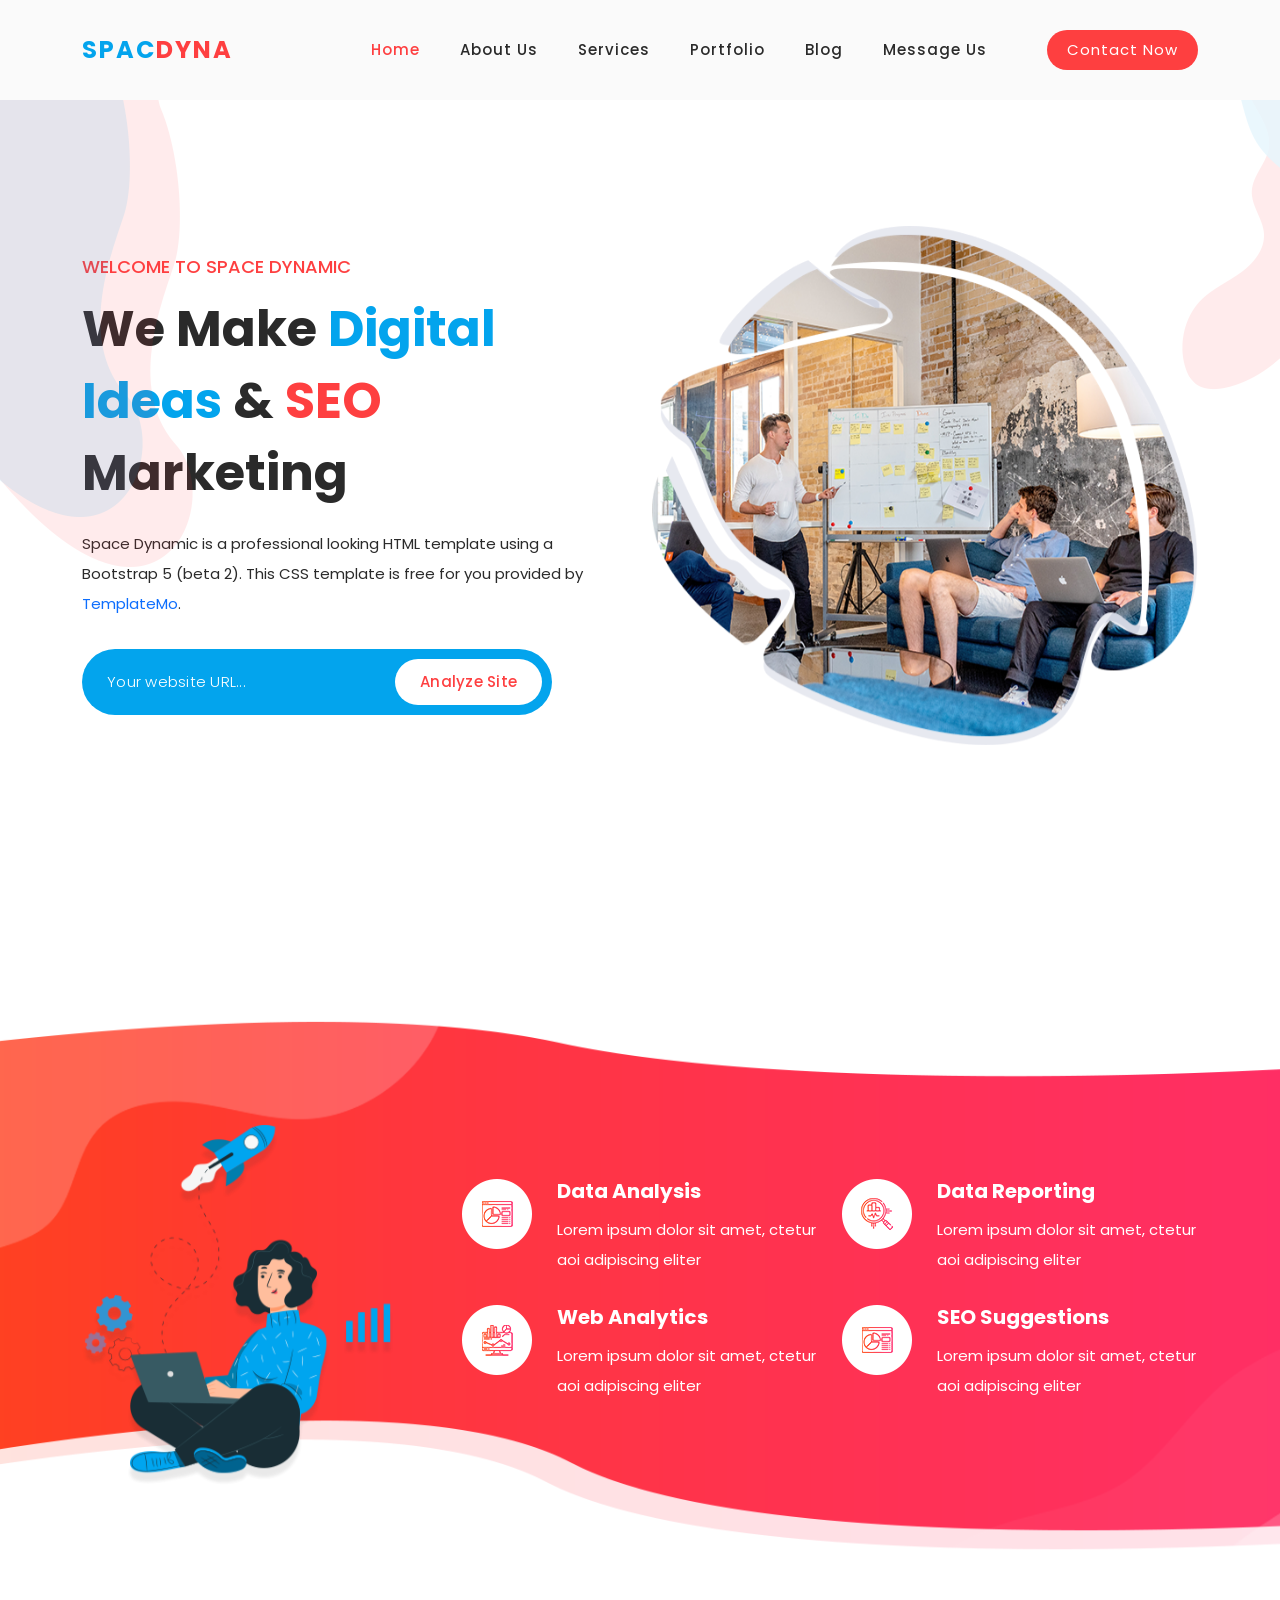
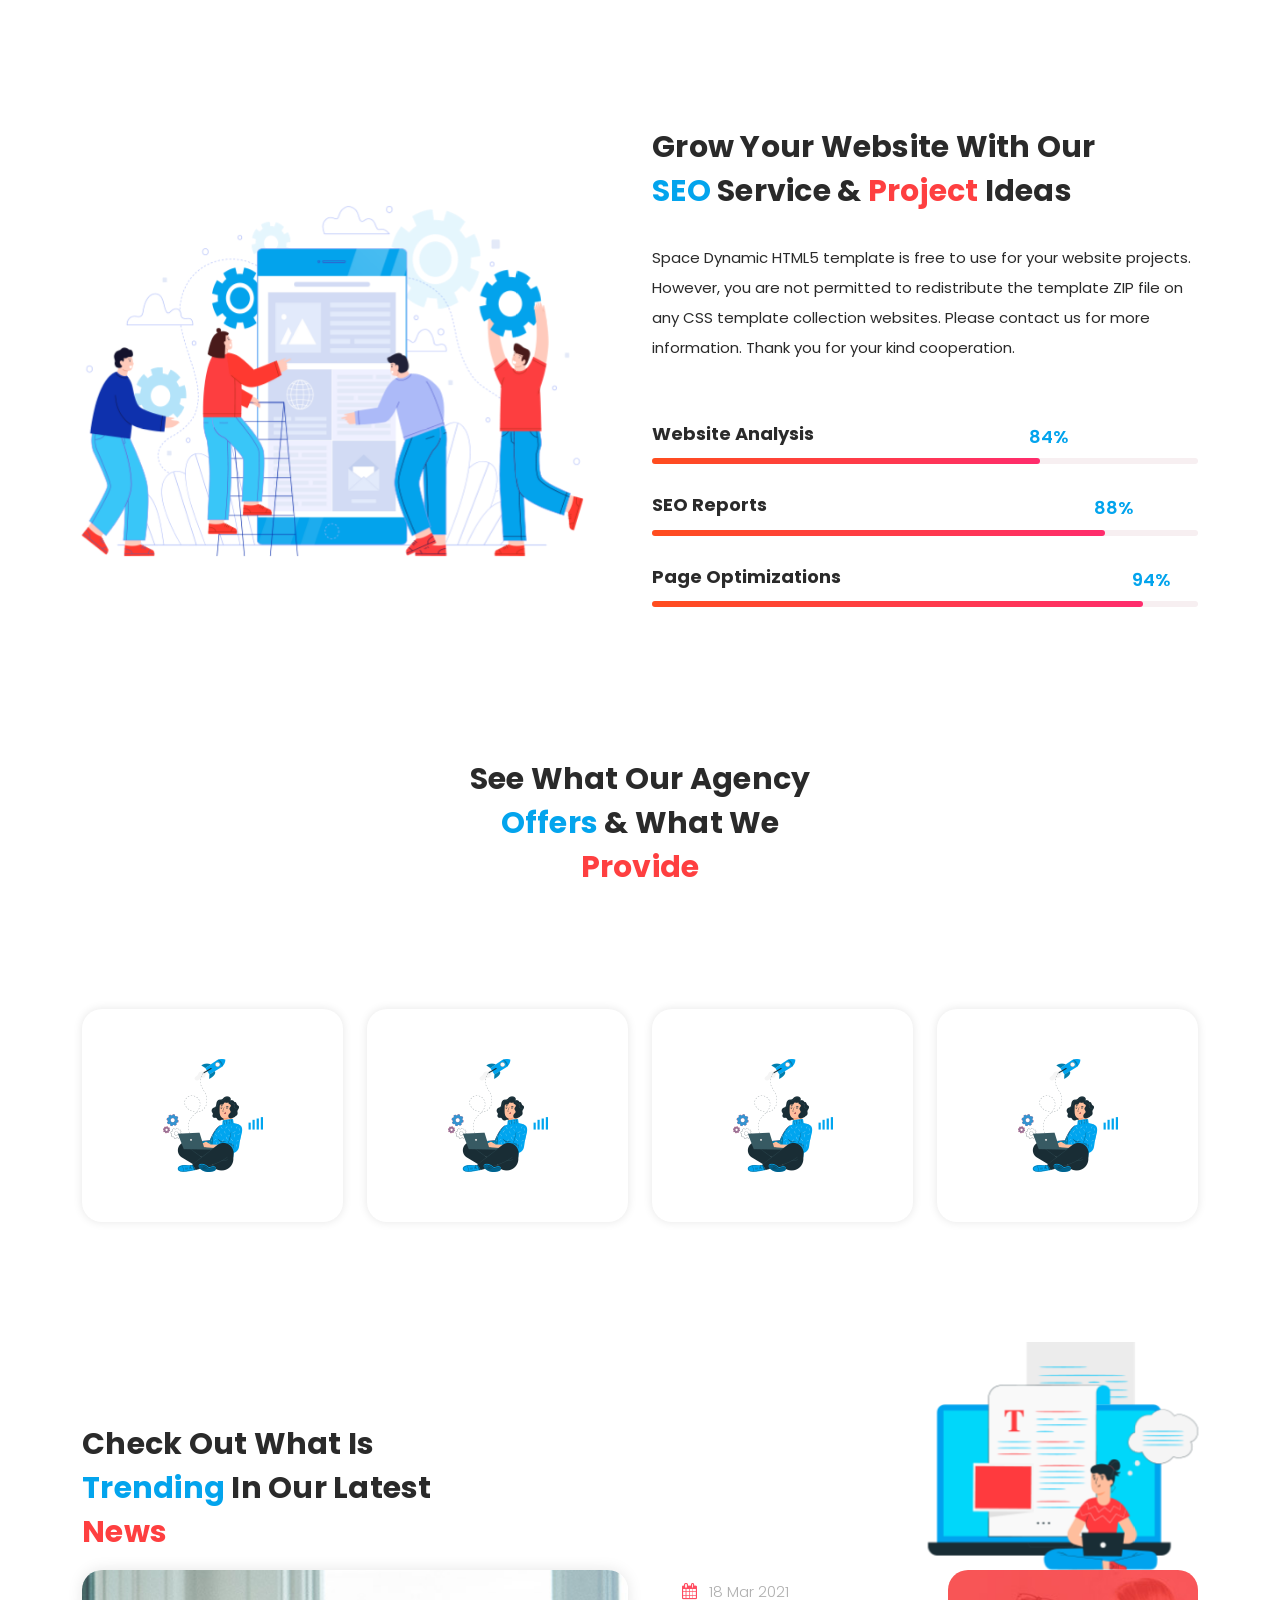
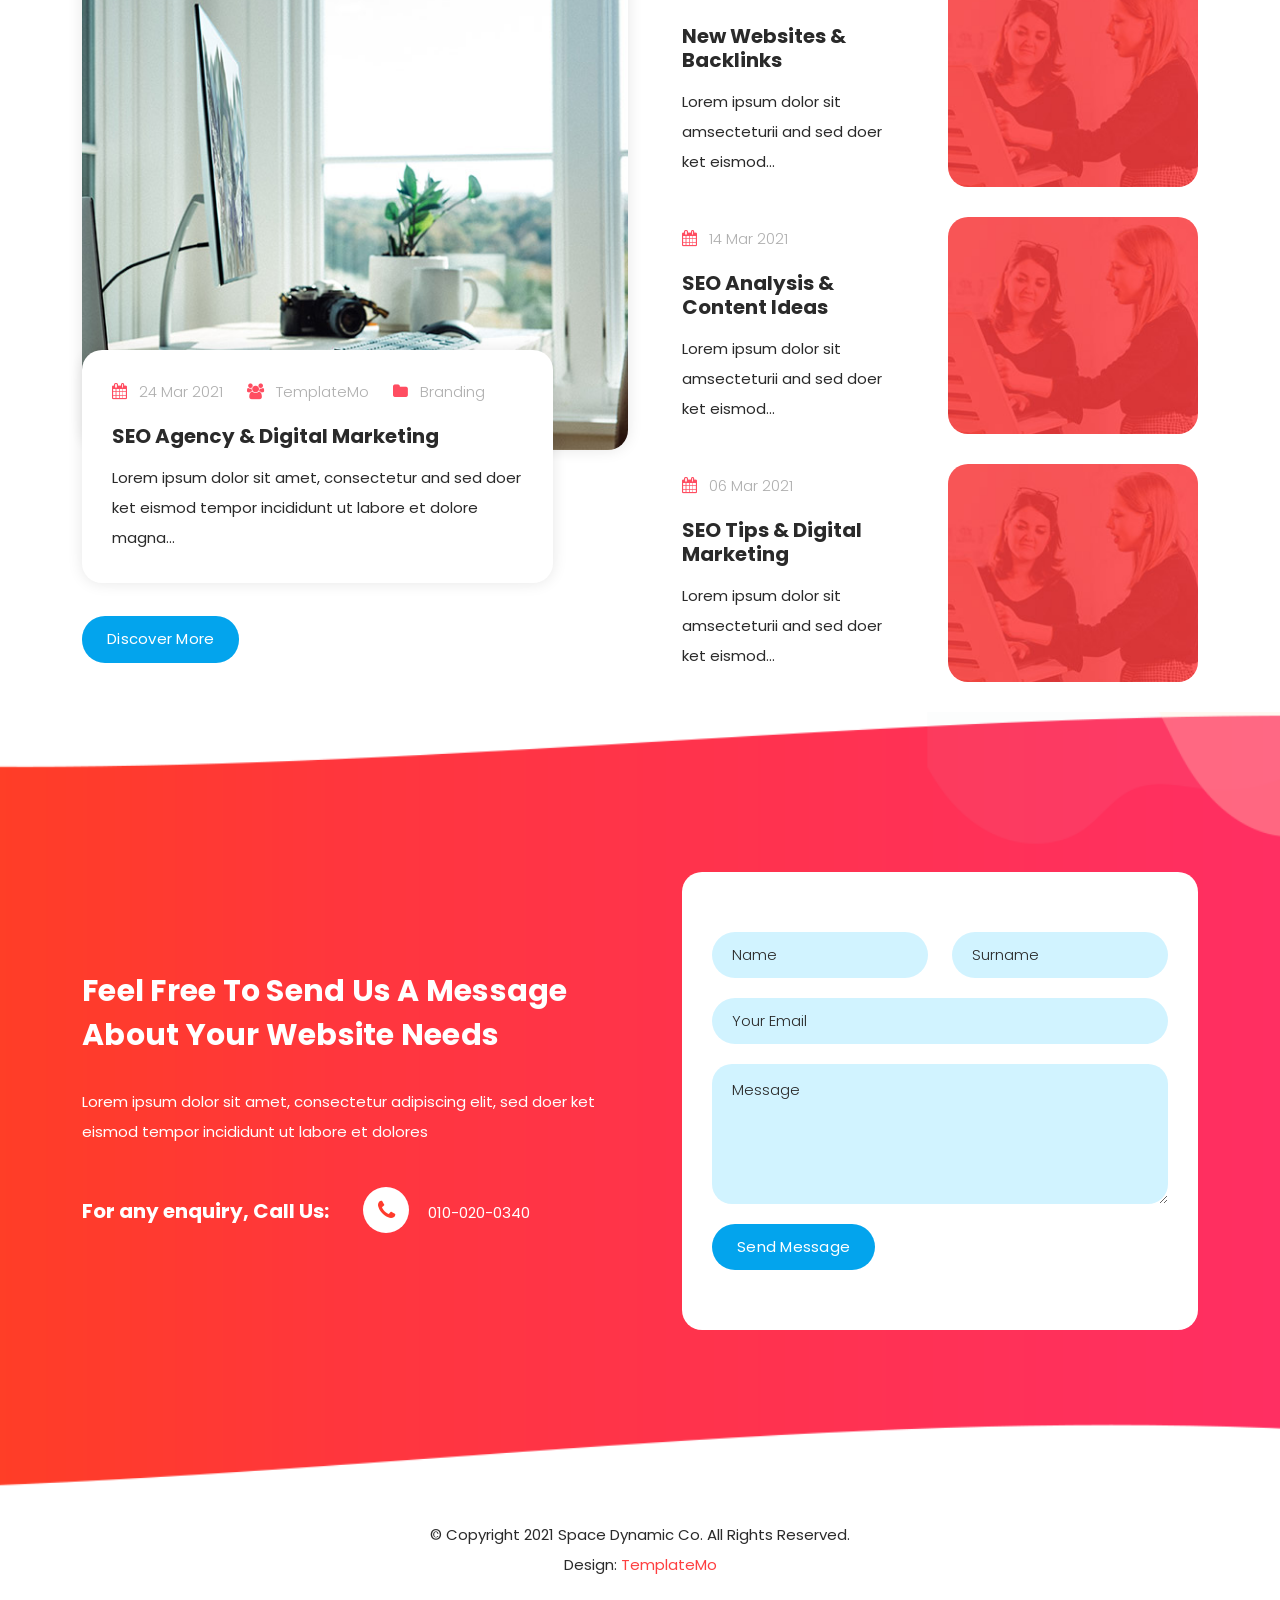
<file: ejemplo6/proyectoUno/administrativo/templatemo_562_space_dynamic/index.html>
<!DOCTYPE html>
<html lang="en">

  <head>

    <meta charset="UTF-8">
    <meta name="viewport" content="width=device-width, initial-scale=1, shrink-to-fit=no">
    <meta name="description" content="">
    <meta name="author" content="">
    <link rel="preconnect" href="https://fonts.gstatic.com">
    <link href="https://fonts.googleapis.com/css2?family=Poppins:wght@100;200;300;400;500;600;700;800;900&display=swap" rel="stylesheet">

    <title>Space Dynamic - SEO HTML5 Template</title>

    <!-- Bootstrap core CSS -->
    <link href="vendor/bootstrap/css/bootstrap.min.css" rel="stylesheet">

    <!-- Additional CSS Files -->
    <link rel="stylesheet" href="assets/css/fontawesome.css">
    <link rel="stylesheet" href="assets/css/templatemo-space-dynamic.css">
    <link rel="stylesheet" href="assets/css/animated.css">
    <link rel="stylesheet" href="assets/css/owl.css">
<!--
    
TemplateMo 562 Space Dynamic

https://templatemo.com/tm-562-space-dynamic

-->
  </head>

<body>

  <!-- ***** Preloader Start ***** -->
  <div id="js-preloader" class="js-preloader">
    <div class="preloader-inner">
      <span class="dot"></span>
      <div class="dots">
        <span></span>
        <span></span>
        <span></span>
      </div>
    </div>
  </div>
  <!-- ***** Preloader End ***** -->

  <!-- ***** Header Area Start ***** -->
  <header class="header-area header-sticky wow slideInDown" data-wow-duration="0.75s" data-wow-delay="0s">
    <div class="container">
      <div class="row">
        <div class="col-12">
          <nav class="main-nav">
            <!-- ***** Logo Start ***** -->
            <a href="index.html" class="logo">
              <h4>Spac<span>Dyna</span></h4>
            </a>
            <!-- ***** Logo End ***** -->
            <!-- ***** Menu Start ***** -->
            <ul class="nav">
              <li class="scroll-to-section"><a href="#top" class="active">Home</a></li>
              <li class="scroll-to-section"><a href="#about">About Us</a></li>
              <li class="scroll-to-section"><a href="#services">Services</a></li>
              <li class="scroll-to-section"><a href="#portfolio">Portfolio</a></li>
              <li class="scroll-to-section"><a href="#blog">Blog</a></li> 
              <li class="scroll-to-section"><a href="#contact">Message Us</a></li> 
              <li class="scroll-to-section"><div class="main-red-button"><a href="#contact">Contact Now</a></div></li> 
            </ul>        
            <a class='menu-trigger'>
                <span>Menu</span>
            </a>
            <!-- ***** Menu End ***** -->
          </nav>
        </div>
      </div>
    </div>
  </header>
  <!-- ***** Header Area End ***** -->

  <div class="main-banner wow fadeIn" id="top" data-wow-duration="1s" data-wow-delay="0.5s">
    <div class="container">
      <div class="row">
        <div class="col-lg-12">
          <div class="row">
            <div class="col-lg-6 align-self-center">
              <div class="left-content header-text wow fadeInLeft" data-wow-duration="1s" data-wow-delay="1s">
                <h6>Welcome to Space Dynamic</h6>
                <h2>We Make <em>Digital Ideas</em> &amp; <span>SEO</span> Marketing</h2>
                <p>Space Dynamic is a professional looking HTML template using a Bootstrap 5 (beta 2). This CSS template is free for you provided by <a rel="nofollow" href="https://templatemo.com/page/1" target="_parent">TemplateMo</a>.</p>
                <form id="search" action="#" method="GET">
                  <fieldset>
                    <input type="address" name="address" class="email" placeholder="Your website URL..." autocomplete="on" required>
                  </fieldset>
                  <fieldset>
                    <button type="submit" class="main-button">Analyze Site</button>
                  </fieldset>
                </form>
              </div>
            </div>
            <div class="col-lg-6">
              <div class="right-image wow fadeInRight" data-wow-duration="1s" data-wow-delay="0.5s">
                <img src="assets/images/banner-right-image.png" alt="team meeting">
              </div>
            </div>
          </div>
        </div>
      </div>
    </div>
  </div>

  <div id="about" class="about-us section">
    <div class="container">
      <div class="row">
        <div class="col-lg-4">
          <div class="left-image wow fadeIn" data-wow-duration="1s" data-wow-delay="0.2s">
            <img src="assets/images/about-left-image.png" alt="person graphic">
          </div>
        </div>
        <div class="col-lg-8 align-self-center">
          <div class="services">
            <div class="row">
              <div class="col-lg-6">
                <div class="item wow fadeIn" data-wow-duration="1s" data-wow-delay="0.5s">
                  <div class="icon">
                    <img src="assets/images/service-icon-01.png" alt="reporting">
                  </div>
                  <div class="right-text">
                    <h4>Data Analysis</h4>
                    <p>Lorem ipsum dolor sit amet, ctetur aoi adipiscing eliter</p>
                  </div>
                </div>
              </div>
              <div class="col-lg-6">
                <div class="item wow fadeIn" data-wow-duration="1s" data-wow-delay="0.7s">
                  <div class="icon">
                    <img src="assets/images/service-icon-02.png" alt="">
                  </div>
                  <div class="right-text">
                    <h4>Data Reporting</h4>
                    <p>Lorem ipsum dolor sit amet, ctetur aoi adipiscing eliter</p>
                  </div>
                </div>
              </div>
              <div class="col-lg-6">
                <div class="item wow fadeIn" data-wow-duration="1s" data-wow-delay="0.9s">
                  <div class="icon">
                    <img src="assets/images/service-icon-03.png" alt="">
                  </div>
                  <div class="right-text">
                    <h4>Web Analytics</h4>
                    <p>Lorem ipsum dolor sit amet, ctetur aoi adipiscing eliter</p>
                  </div>
                </div>
              </div>
              <div class="col-lg-6">
                <div class="item wow fadeIn" data-wow-duration="1s" data-wow-delay="1.1s">
                  <div class="icon">
                    <img src="assets/images/service-icon-04.png" alt="">
                  </div>
                  <div class="right-text">
                    <h4>SEO Suggestions</h4>
                    <p>Lorem ipsum dolor sit amet, ctetur aoi adipiscing eliter</p>
                  </div>
                </div>
              </div>
            </div>
          </div>
        </div>
      </div>
    </div>
  </div>

  <div id="services" class="our-services section">
    <div class="container">
      <div class="row">
        <div class="col-lg-6 align-self-center  wow fadeInLeft" data-wow-duration="1s" data-wow-delay="0.2s">
          <div class="left-image">
            <img src="assets/images/services-left-image.png" alt="">
          </div>
        </div>
        <div class="col-lg-6 wow fadeInRight" data-wow-duration="1s" data-wow-delay="0.2s">
          <div class="section-heading">
            <h2>Grow your website with our <em>SEO</em> service &amp; <span>Project</span> Ideas</h2>
            <p>Space Dynamic HTML5 template is free to use for your website projects. However, you are not permitted to redistribute the template ZIP file on any CSS template collection websites. Please contact us for more information. Thank you for your kind cooperation.</p>
          </div>
          <div class="row">
            <div class="col-lg-12">
              <div class="first-bar progress-skill-bar">
                <h4>Website Analysis</h4>
                <span>84%</span>
                <div class="filled-bar"></div>
                <div class="full-bar"></div>
              </div>
            </div>
            <div class="col-lg-12">
              <div class="second-bar progress-skill-bar">
                <h4>SEO Reports</h4>
                <span>88%</span>
                <div class="filled-bar"></div>
                <div class="full-bar"></div>
              </div>
            </div>
            <div class="col-lg-12">
              <div class="third-bar progress-skill-bar">
                <h4>Page Optimizations</h4>
                <span>94%</span>
                <div class="filled-bar"></div>
                <div class="full-bar"></div>
              </div>
            </div>
          </div>
        </div>
      </div>
    </div>
  </div>

  <div id="portfolio" class="our-portfolio section">
    <div class="container">
      <div class="row">
        <div class="col-lg-6 offset-lg-3">
          <div class="section-heading  wow bounceIn" data-wow-duration="1s" data-wow-delay="0.2s">
            <h2>See What Our Agency <em>Offers</em> &amp; What We <span>Provide</span></h2>
          </div>
        </div>
      </div>
      <div class="row">
        <div class="col-lg-3 col-sm-6">
          <a href="#">
            <div class="item wow bounceInUp" data-wow-duration="1s" data-wow-delay="0.3s">
              <div class="hidden-content">
                <h4>SEO Analysis</h4>
                <p>Lorem ipsum dolor sit ameti ctetur aoi adipiscing eto.</p>
              </div>
              <div class="showed-content">
                <img src="assets/images/portfolio-image.png" alt="">
              </div>
            </div>
          </a>
        </div>
        <div class="col-lg-3 col-sm-6">
          <a href="#">
            <div class="item wow bounceInUp" data-wow-duration="1s" data-wow-delay="0.4s">
              <div class="hidden-content">
                <h4>Website Reporting</h4>
                <p>Lorem ipsum dolor sit ameti ctetur aoi adipiscing eto.</p>
              </div>
              <div class="showed-content">
                <img src="assets/images/portfolio-image.png" alt="">
              </div>
            </div>
          </a>
        </div>
        <div class="col-lg-3 col-sm-6">
          <a href="#">
            <div class="item wow bounceInUp" data-wow-duration="1s" data-wow-delay="0.5s">
              <div class="hidden-content">
                <h4>Performance Tests</h4>
                <p>Lorem ipsum dolor sit ameti ctetur aoi adipiscing eto.</p>
              </div>
              <div class="showed-content">
                <img src="assets/images/portfolio-image.png" alt="">
              </div>
            </div>
          </a>
        </div>
        <div class="col-lg-3 col-sm-6">
          <a href="#">
            <div class="item wow bounceInUp" data-wow-duration="1s" data-wow-delay="0.6s">
              <div class="hidden-content">
                <h4>Data Analysis</h4>
                <p>Lorem ipsum dolor sit ameti ctetur aoi adipiscing eto.</p>
              </div>
              <div class="showed-content">
                <img src="assets/images/portfolio-image.png" alt="">
              </div>
            </div>
          </a>
        </div>
      </div>
    </div>
  </div>

  <div id="blog" class="our-blog section">
    <div class="container">
      <div class="row">
        <div class="col-lg-6 wow fadeInDown" data-wow-duration="1s" data-wow-delay="0.25s">
          <div class="section-heading">
            <h2>Check Out What Is <em>Trending</em> In Our Latest <span>News</span></h2>
          </div>
        </div>
        <div class="col-lg-6 wow fadeInDown" data-wow-duration="1s" data-wow-delay="0.25s">
          <div class="top-dec">
            <img src="assets/images/blog-dec.png" alt="">
          </div>
        </div>
      </div>
      <div class="row">
        <div class="col-lg-6 wow fadeInUp" data-wow-duration="1s" data-wow-delay="0.25s">
          <div class="left-image">
            <a href="#"><img src="assets/images/big-blog-thumb.jpg" alt="Workspace Desktop"></a>
            <div class="info">
              <div class="inner-content">
                <ul>
                  <li><i class="fa fa-calendar"></i> 24 Mar 2021</li>
                  <li><i class="fa fa-users"></i> TemplateMo</li>
                  <li><i class="fa fa-folder"></i> Branding</li>
                </ul>
                <a href="#"><h4>SEO Agency &amp; Digital Marketing</h4></a>
                <p>Lorem ipsum dolor sit amet, consectetur and sed doer ket eismod tempor incididunt ut labore et dolore magna...</p>
                <div class="main-blue-button">
                  <a href="#">Discover More</a>
                </div>
              </div>
            </div>
          </div>
        </div>
        <div class="col-lg-6 wow fadeInUp" data-wow-duration="1s" data-wow-delay="0.25s">
          <div class="right-list">
            <ul>
              <li>
                <div class="left-content align-self-center">
                  <span><i class="fa fa-calendar"></i> 18 Mar 2021</span>
                  <a href="#"><h4>New Websites &amp; Backlinks</h4></a>
                  <p>Lorem ipsum dolor sit amsecteturii and sed doer ket eismod...</p>
                </div>
                <div class="right-image">
                  <a href="#"><img src="assets/images/blog-thumb-01.jpg" alt=""></a>
                </div>
              </li>
              <li>
                <div class="left-content align-self-center">
                  <span><i class="fa fa-calendar"></i> 14 Mar 2021</span>
                  <a href="#"><h4>SEO Analysis &amp; Content Ideas</h4></a>
                  <p>Lorem ipsum dolor sit amsecteturii and sed doer ket eismod...</p>
                </div>
                <div class="right-image">
                  <a href="#"><img src="assets/images/blog-thumb-01.jpg" alt=""></a>
                </div>
              </li>
              <li>
                <div class="left-content align-self-center">
                  <span><i class="fa fa-calendar"></i> 06 Mar 2021</span>
                  <a href="#"><h4>SEO Tips &amp; Digital Marketing</h4></a>
                  <p>Lorem ipsum dolor sit amsecteturii and sed doer ket eismod...</p>
                </div>
                <div class="right-image">
                  <a href="#"><img src="assets/images/blog-thumb-01.jpg" alt=""></a>
                </div>
              </li>
            </ul>
          </div>
        </div>
      </div>
    </div>
  </div>

  <div id="contact" class="contact-us section">
    <div class="container">
      <div class="row">
        <div class="col-lg-6 align-self-center wow fadeInLeft" data-wow-duration="0.5s" data-wow-delay="0.25s">
          <div class="section-heading">
            <h2>Feel Free To Send Us a Message About Your Website Needs</h2>
            <p>Lorem ipsum dolor sit amet, consectetur adipiscing elit, sed doer ket eismod tempor incididunt ut labore et dolores</p>
            <div class="phone-info">
              <h4>For any enquiry, Call Us: <span><i class="fa fa-phone"></i> <a href="#">010-020-0340</a></span></h4>
            </div>
          </div>
        </div>
        <div class="col-lg-6 wow fadeInRight" data-wow-duration="0.5s" data-wow-delay="0.25s">
          <form id="contact" action="" method="post">
            <div class="row">
              <div class="col-lg-6">
                <fieldset>
                  <input type="name" name="name" id="name" placeholder="Name" autocomplete="on" required>
                </fieldset>
              </div>
              <div class="col-lg-6">
                <fieldset>
                  <input type="surname" name="surname" id="surname" placeholder="Surname" autocomplete="on" required>
                </fieldset>
              </div>
              <div class="col-lg-12">
                <fieldset>
                  <input type="text" name="email" id="email" pattern="[^ @]*@[^ @]*" placeholder="Your Email" required="">
                </fieldset>
              </div>
              <div class="col-lg-12">
                <fieldset>
                  <textarea name="message" type="text" class="form-control" id="message" placeholder="Message" required=""></textarea>  
                </fieldset>
              </div>
              <div class="col-lg-12">
                <fieldset>
                  <button type="submit" id="form-submit" class="main-button ">Send Message</button>
                </fieldset>
              </div>
            </div>
            <div class="contact-dec">
              <img src="assets/images/contact-decoration.png" alt="">
            </div>
          </form>
        </div>
      </div>
    </div>
  </div>

  <footer>
    <div class="container">
      <div class="row">
        <div class="col-lg-12 wow fadeIn" data-wow-duration="1s" data-wow-delay="0.25s">
          <p>© Copyright 2021 Space Dynamic Co. All Rights Reserved. 
          
          <br>Design: <a rel="nofollow" href="https://templatemo.com">TemplateMo</a></p>
        </div>
      </div>
    </div>
  </footer>
  <!-- Scripts -->
  <script src="vendor/jquery/jquery.min.js"></script>
  <script src="vendor/bootstrap/js/bootstrap.bundle.min.js"></script>
  <script src="assets/js/owl-carousel.js"></script>
  <script src="assets/js/animation.js"></script>
  <script src="assets/js/imagesloaded.js"></script>
  <script src="assets/js/templatemo-custom.js"></script>

</body>
</html>
</file>
<file: ejemplo6/proyectoUno/administrativo/templatemo_562_space_dynamic/assets/css/templatemo-space-dynamic.css>
/* 

TemplateMo 562 Space Dynamic

https://templatemo.com/tm-562-space-dynamic

*/

/* ---------------------------------------------
Table of contents
------------------------------------------------
01. font & reset css
02. reset
03. global styles
04. header
05. banner
06. features
07. testimonials
08. contact
09. footer
10. preloader
11. search
12. portfolio

--------------------------------------------- */
/* 
---------------------------------------------
font & reset css
--------------------------------------------- 
*/
@import url('https://fonts.googleapis.com/css2?family=Poppins:wght@100;200;300;400;500;600;700;800;900&display=swap');
/* 
---------------------------------------------
reset
--------------------------------------------- 
*/
html, body, div, span, applet, object, iframe, h1, h2, h3, h4, h5, h6, p, blockquote, div
pre, a, abbr, acronym, address, big, cite, code, del, dfn, em, font, img, ins, kbd, q,
s, samp, small, strike, strong, sub, sup, tt, var, b, u, i, center, dl, dt, dd, ol, ul, li,
figure, header, nav, section, article, aside, footer, figcaption {
  margin: 0;
  padding: 0;
  border: 0;
  outline: 0;
}

/* clear fix */
.grid:after {
  content: '';
  display: block;
  clear: both;
}

/* ---- .grid-item ---- */

.grid-sizer,
.grid-item {
  width: 50%;
}

.grid-item {
  float: left;
}

.grid-item img {
  display: block;
  max-width: 100%;
}

.clearfix:after {
  content: ".";
  display: block;
  clear: both;
  visibility: hidden;
  line-height: 0;
  height: 0;
}

.clearfix {
  display: inline-block;
}

html[xmlns] .clearfix {
  display: block;
}

* html .clearfix {
  height: 1%;
}

ul, li {
  padding: 0;
  margin: 0;
  list-style: none;
}

header, nav, section, article, aside, footer, hgroup {
  display: block;
}

* {
  box-sizing: border-box;
}

html, body {
  font-family: 'Poppins', sans-serif;
  font-weight: 400;
  background-color: #fff;
  -ms-text-size-adjust: 100%;
  -webkit-font-smoothing: antialiased;
  -moz-osx-font-smoothing: grayscale;
}

a {
  text-decoration: none !important;
}

h1, h2, h3, h4, h5, h6 {
  margin-top: 0px;
  margin-bottom: 0px;
}

ul {
  margin-bottom: 0px;
}

p {
  font-size: 15px;
  line-height: 30px;
  color: #2a2a2a;
}

img {
  width: 100%;
  overflow: hidden;
}

/* 
---------------------------------------------
global styles
--------------------------------------------- 
*/
html,
body {
  background: #fff;
  font-family: 'Poppins', sans-serif;
}

::selection {
  background: #03a4ed;
  color: #fff;
}

::-moz-selection {
  background: #03a4ed;
  color: #fff;
}

@media (max-width: 991px) {
  html, body {
    overflow-x: hidden;
  }
  .mobile-top-fix {
    margin-top: 30px;
    margin-bottom: 0px;
  }
  .mobile-bottom-fix {
    margin-bottom: 30px;
  }
  .mobile-bottom-fix-big {
    margin-bottom: 60px;
  }
}

.page-section {
  margin-top: 120px;
}

.section-heading h2 {
  font-size: 30px;
  text-transform: capitalize;
  color: #2a2a2a;
  font-weight: 700;
  letter-spacing: 0.25px;
  position: relative;
  z-index: 2;
  line-height: 44px;
}

.section-heading h2 em {
  font-style: normal;
  color: #03a4ed;
}

.section-heading h2 span {
  color: #fe3f40;
}

.main-blue-button a {
  display: inline-block;
  background-color: #03a4ed;
  font-size: 15px;
  font-weight: 400;
  color: #fff;
  text-transform: capitalize;
  padding: 12px 25px;
  border-radius: 23px;
  letter-spacing: 0.25px;
}

.main-red-button a {
  display: inline-block;
  background-color: #fe3f40;
  font-size: 15px;
  font-weight: 400;
  color: #fff;
  text-transform: capitalize;
  padding: 12px 25px;
  border-radius: 23px;
  letter-spacing: 0.25px;
}

.main-white-button a {
  display: inline-block;
  background-color: #fff;
  font-size: 15px;
  font-weight: 400;
  color: #fe3f40;
  text-transform: capitalize;
  padding: 12px 25px;
  border-radius: 23px;
  letter-spacing: 0.25px;
}

/* 
---------------------------------------------
header
--------------------------------------------- 
*/

.background-header {
  background-color: #fff!important;
  height: 80px!important;
  position: fixed!important;
  top: 0px;
  left: 0px;
  right: 0px;
  box-shadow: 0px 0px 10px rgba(0,0,0,0.15)!important;
}

.background-header .logo,
.background-header .main-nav .nav li a {
  color: #1e1e1e!important;
}

.background-header .main-nav .nav li:hover a {
  color: #fe3f40!important;
}

.background-header .nav li a.active {
  color: #fe3f40!important;
}

.header-area {
  background-color: #fafafa;
  position: absolute;
  top: 0px;
  left: 0px;
  right: 0px;
  z-index: 100;
  height: 100px;
  -webkit-transition: all .5s ease 0s;
  -moz-transition: all .5s ease 0s;
  -o-transition: all .5s ease 0s;
  transition: all .5s ease 0s;
}

.header-area .main-nav {
  min-height: 80px;
  background: transparent;
}

.header-area .main-nav .logo {
  line-height: 100px;
  color: #fff;
  font-size: 24px;
  font-weight: 700;
  text-transform: uppercase;
  letter-spacing: 2px;
  float: left;
  -webkit-transition: all 0.3s ease 0s;
  -moz-transition: all 0.3s ease 0s;
  -o-transition: all 0.3s ease 0s;
  transition: all 0.3s ease 0s;
}

.header-area .main-nav .logo h4 {
    font-size: 24px;
    font-weight: 700;
    text-transform: uppercase;
    color: #03a4ed;
    line-height: 100px;
    float: left;
    -webkit-transition: all 0.3s ease 0s;
    -moz-transition: all 0.3s ease 0s;
    -o-transition: all 0.3s ease 0s;
    transition: all 0.3s ease 0s;
}

.logo h4 span {
  color: #fe3f40;
}

.background-header .main-nav .logo h4 {
  line-height: 80px;
}

.background-header .main-nav .nav {
  margin-top: 20px !important;
}

.header-area .main-nav .nav {
  float: right;
  margin-top: 30px;
  margin-right: 0px;
  background-color: transparent;
  -webkit-transition: all 0.3s ease 0s;
  -moz-transition: all 0.3s ease 0s;
  -o-transition: all 0.3s ease 0s;
  transition: all 0.3s ease 0s;
  position: relative;
  z-index: 999;
}

.header-area .main-nav .nav li {
  padding-left: 20px;
  padding-right: 20px;
}

.header-area .main-nav .nav li:last-child {
  padding-right: 0px;
  padding-left: 40px;
}

.header-area .main-nav .nav li:last-child a ,
.background-header .main-nav .nav li:last-child a {
  color: #fff !important;
  padding: 0px 20px;
  font-weight: 400;
}

.header-area .main-nav .nav li:last-child a:hover,
.header-area .main-nav .nav li:last-child a.active {
  color: #fff !important;
}

.header-area .main-nav .nav li a {
  display: block;
  font-weight: 500;
  font-size: 15px;
  color: #2a2a2a;
  text-transform: capitalize;
  -webkit-transition: all 0.3s ease 0s;
  -moz-transition: all 0.3s ease 0s;
  -o-transition: all 0.3s ease 0s;
  transition: all 0.3s ease 0s;
  height: 40px;
  line-height: 40px;
  border: transparent;
  letter-spacing: 1px;
}

.header-area .main-nav .nav li a {
  color: #2a2a2a;
}

.header-area .main-nav .nav li:hover a,
.header-area .main-nav .nav li a.active {
  color: #fe3f40!important;
}

.background-header .main-nav .nav li:hover a,
.background-header .main-nav .nav li a.active {
  color: #fe3f40!important;
  opacity: 1;
}

.header-area .main-nav .nav li:last-child a:hover ,
.background-header .main-nav .nav li:last-child a:hover {
  background-color: #03a4ed;
}

.header-area .main-nav .nav li.submenu {
  position: relative;
  padding-right: 30px;
}

.header-area .main-nav .nav li.submenu:after {
  font-family: FontAwesome;
  content: "\f107";
  font-size: 12px;
  color: #2a2a2a;
  position: absolute;
  right: 18px;
  top: 12px;
}

.background-header .main-nav .nav li.submenu:after {
  color: #2a2a2a;
}

.header-area .main-nav .nav li.submenu ul {
  position: absolute;
  width: 200px;
  box-shadow: 0 2px 28px 0 rgba(0, 0, 0, 0.06);
  overflow: hidden;
  top: 50px;
  opacity: 0;
  transform: translateY(+2em);
  visibility: hidden;
  z-index: -1;
  transition: all 0.3s ease-in-out 0s, visibility 0s linear 0.3s, z-index 0s linear 0.01s;
}

.header-area .main-nav .nav li.submenu ul li {
  margin-left: 0px;
  padding-left: 0px;
  padding-right: 0px;
}

.header-area .main-nav .nav li.submenu ul li a {
  opacity: 1;
  display: block;
  background: #f7f7f7;
  color: #2a2a2a!important;
  padding-left: 20px;
  height: 40px;
  line-height: 40px;
  -webkit-transition: all 0.3s ease 0s;
  -moz-transition: all 0.3s ease 0s;
  -o-transition: all 0.3s ease 0s;
  transition: all 0.3s ease 0s;
  position: relative;
  font-size: 13px;
  font-weight: 400;
  border-bottom: 1px solid #eee;
}

.header-area .main-nav .nav li.submenu ul li a:hover {
  background: #fff;
  color: #fe3f40!important;
  padding-left: 25px;
}

.header-area .main-nav .nav li.submenu ul li a:hover:before {
  width: 3px;
}

.header-area .main-nav .nav li.submenu:hover ul {
  visibility: visible;
  opacity: 1;
  z-index: 1;
  transform: translateY(0%);
  transition-delay: 0s, 0s, 0.3s;
}

.header-area .main-nav .menu-trigger {
  cursor: pointer;
  display: block;
  position: absolute;
  top: 33px;
  width: 32px;
  height: 40px;
  text-indent: -9999em;
  z-index: 99;
  right: 40px;
  display: none;
}

.background-header .main-nav .menu-trigger {
  top: 23px;
}

.header-area .main-nav .menu-trigger span,
.header-area .main-nav .menu-trigger span:before,
.header-area .main-nav .menu-trigger span:after {
  -moz-transition: all 0.4s;
  -o-transition: all 0.4s;
  -webkit-transition: all 0.4s;
  transition: all 0.4s;
  background-color: #1e1e1e;
  display: block;
  position: absolute;
  width: 30px;
  height: 2px;
  left: 0;
}

.background-header .main-nav .menu-trigger span,
.background-header .main-nav .menu-trigger span:before,
.background-header .main-nav .menu-trigger span:after {
  background-color: #1e1e1e;
}

.header-area .main-nav .menu-trigger span:before,
.header-area .main-nav .menu-trigger span:after {
  -moz-transition: all 0.4s;
  -o-transition: all 0.4s;
  -webkit-transition: all 0.4s;
  transition: all 0.4s;
  background-color: #1e1e1e;
  display: block;
  position: absolute;
  width: 30px;
  height: 2px;
  left: 0;
  width: 75%;
}

.background-header .main-nav .menu-trigger span:before,
.background-header .main-nav .menu-trigger span:after {
  background-color: #1e1e1e;
}

.header-area .main-nav .menu-trigger span:before,
.header-area .main-nav .menu-trigger span:after {
  content: "";
}

.header-area .main-nav .menu-trigger span {
  top: 16px;
}

.header-area .main-nav .menu-trigger span:before {
  -moz-transform-origin: 33% 100%;
  -ms-transform-origin: 33% 100%;
  -webkit-transform-origin: 33% 100%;
  transform-origin: 33% 100%;
  top: -10px;
  z-index: 10;
}

.header-area .main-nav .menu-trigger span:after {
  -moz-transform-origin: 33% 0;
  -ms-transform-origin: 33% 0;
  -webkit-transform-origin: 33% 0;
  transform-origin: 33% 0;
  top: 10px;
}

.header-area .main-nav .menu-trigger.active span,
.header-area .main-nav .menu-trigger.active span:before,
.header-area .main-nav .menu-trigger.active span:after {
  background-color: transparent;
  width: 100%;
}

.header-area .main-nav .menu-trigger.active span:before {
  -moz-transform: translateY(6px) translateX(1px) rotate(45deg);
  -ms-transform: translateY(6px) translateX(1px) rotate(45deg);
  -webkit-transform: translateY(6px) translateX(1px) rotate(45deg);
  transform: translateY(6px) translateX(1px) rotate(45deg);
  background-color: #1e1e1e;
}

.background-header .main-nav .menu-trigger.active span:before {
  background-color: #1e1e1e;
}

.header-area .main-nav .menu-trigger.active span:after {
  -moz-transform: translateY(-6px) translateX(1px) rotate(-45deg);
  -ms-transform: translateY(-6px) translateX(1px) rotate(-45deg);
  -webkit-transform: translateY(-6px) translateX(1px) rotate(-45deg);
  transform: translateY(-6px) translateX(1px) rotate(-45deg);
  background-color: #1e1e1e;
}

.background-header .main-nav .menu-trigger.active span:after {
  background-color: #1e1e1e;
}

.header-area.header-sticky {
  min-height: 80px;
}

.header-area .nav {
  margin-top: 30px;
}

.header-area.header-sticky .nav li a.active {
  color: #fe3f40;
}

@media (max-width: 1200px) {
  .header-area .main-nav .nav li {
    padding-left: 12px;
    padding-right: 12px;
  }
  .header-area .main-nav:before {
    display: none;
  }
}

@media (max-width: 992px) {
  .header-area .main-nav .nav li:last-child  ,
  .background-header .main-nav .nav li:last-child {
    display: none;
  }
  .header-area .main-nav .nav li:nth-child(6),
  .background-header .main-nav .nav li:nth-child(6) {
    padding-right: 0px;
  }
}

@media (max-width: 767px) {
  .background-header .main-nav .nav {
    margin-top: 80px !important;
  }
  .header-area .main-nav .logo {
    color: #1e1e1e;
  }
  .header-area.header-sticky .nav li a:hover,
  .header-area.header-sticky .nav li a.active {
    color: #fe3f40!important;
    opacity: 1;
  }
  .header-area.header-sticky .nav li.search-icon a {
    width: 100%;
  }
  .header-area {
    background-color: #f7f7f7;
    padding: 0px 15px;
    height: 100px;
    box-shadow: none;
    text-align: center;
  }
  .header-area .container {
    padding: 0px;
  }
  .header-area .logo {
    margin-left: 30px;
  }
  .header-area .menu-trigger {
    display: block !important;
  }
  .header-area .main-nav {
    overflow: hidden;
  }
  .header-area .main-nav .nav {
    float: none;
    width: 100%;
    display: none;
    -webkit-transition: all 0s ease 0s;
    -moz-transition: all 0s ease 0s;
    -o-transition: all 0s ease 0s;
    transition: all 0s ease 0s;
    margin-left: 0px;
  }
  .background-header .nav {
    margin-top: 80px;
  }
  .header-area .main-nav .nav li:first-child {
    border-top: 1px solid #eee;
  }
  .header-area.header-sticky .nav {
    margin-top: 100px;
  }
  .header-area .main-nav .nav li {
    width: 100%;
    background: #fff;
    border-bottom: 1px solid #e7e7e7;
    padding-left: 0px !important;
    padding-right: 0px !important;
  }
  .header-area .main-nav .nav li a {
    height: 50px !important;
    line-height: 50px !important;
    padding: 0px !important;
    border: none !important;
    background: #f7f7f7 !important;
    color: #191a20 !important;
  }
  .header-area .main-nav .nav li a:hover {
    background: #eee !important;
    color: #fe3f40!important;
  }
  .header-area .main-nav .nav li.submenu ul {
    position: relative;
    visibility: inherit;
    opacity: 1;
    z-index: 1;
    transform: translateY(0%);
    transition-delay: 0s, 0s, 0.3s;
    top: 0px;
    width: 100%;
    box-shadow: none;
    height: 0px;
  }
  .header-area .main-nav .nav li.submenu ul li a {
    font-size: 12px;
    font-weight: 400;
  }
  .header-area .main-nav .nav li.submenu ul li a:hover:before {
    width: 0px;
  }
  .header-area .main-nav .nav li.submenu ul.active {
    height: auto !important;
  }
  .header-area .main-nav .nav li.submenu:after {
    color: #3B566E;
    right: 25px;
    font-size: 14px;
    top: 15px;
  }
  .header-area .main-nav .nav li.submenu:hover ul, .header-area .main-nav .nav li.submenu:focus ul {
    height: 0px;
  }
}

@media (min-width: 767px) {
  .header-area .main-nav .nav {
    display: flex !important;
  }
}

/* 
---------------------------------------------
preloader
--------------------------------------------- 
*/

.js-preloader {
    position: fixed;
    top: 0;
    left: 0;
    right: 0;
    bottom: 0;
    background-color: #fff;
    display: -webkit-box;
    display: flex;
    -webkit-box-align: center;
    align-items: center;
    -webkit-box-pack: center;
    justify-content: center;
    opacity: 1;
    visibility: visible;
    z-index: 9999;
    -webkit-transition: opacity 0.25s ease;
    transition: opacity 0.25s ease;
}

.js-preloader.loaded {
    opacity: 0;
    visibility: hidden;
    pointer-events: none;
}

@-webkit-keyframes dot {
    50% {
        -webkit-transform: translateX(96px);
        transform: translateX(96px);
    }
}

@keyframes dot {
    50% {
        -webkit-transform: translateX(96px);
        transform: translateX(96px);
    }
}

@-webkit-keyframes dots {
    50% {
        -webkit-transform: translateX(-31px);
        transform: translateX(-31px);
    }
}

@keyframes dots {
    50% {
        -webkit-transform: translateX(-31px);
        transform: translateX(-31px);
    }
}

.preloader-inner {
    position: relative;
    width: 142px;
    height: 40px;
    background: #fff;
}

.preloader-inner .dot {
    position: absolute;
    width: 16px;
    height: 16px;
    top: 12px;
    left: 15px;
    background: #fe3f40;
    border-radius: 50%;
    -webkit-transform: translateX(0);
    transform: translateX(0);
    -webkit-animation: dot 2.8s infinite;
    animation: dot 2.8s infinite;
}

.preloader-inner .dots {
    -webkit-transform: translateX(0);
    transform: translateX(0);
    margin-top: 12px;
    margin-left: 31px;
    -webkit-animation: dots 2.8s infinite;
    animation: dots 2.8s infinite;
}

.preloader-inner .dots span {
    display: block;
    float: left;
    width: 16px;
    height: 16px;
    margin-left: 16px;
    background: #fe3f40;
    border-radius: 50%;
}



/* 
---------------------------------------------
Banner Style
--------------------------------------------- 
*/

.main-banner {
  background-repeat: no-repeat;
  background-position: center center;
  background-size: cover;
  padding: 226px 0px 120px 0px;
  position: relative;
  overflow: hidden;
}

.main-banner:after {
  content: '';
  background-image: url(../images/baner-dec-left.png);
  background-repeat: no-repeat;
  position: absolute;
  left: 0;
  top: 100px;
  width: 193px;
  height: 467px;
}

.main-banner:before {
  content: '';
  background-image: url(../images/baner-dec-right.png);
  background-repeat: no-repeat;
  position: absolute;
  right: 0;
  top: 100px;
  width: 98px;
  height: 290px;
}

.main-banner .left-content {
  margin-right: 45px;
}

.main-banner .left-content h6 {
  text-transform: uppercase;
  font-size: 18px;
  color: #fe3f40;
  margin-bottom: 15px;
}

.main-banner .left-content h2 {
  font-size: 50px;
  font-weight: 700;
  color: #2a2a2a;
  line-height: 72px;
}

.main-banner .left-content h2 em {
  color: #03a4ed;
  font-style: normal;
}

.main-banner .left-content h2 span {
  color: #fe3f40;
}

.main-banner .left-content p {
  margin: 20px 0px;
}

.main-banner .left-content form {
  margin-top: 30px;
  width: 470px;
  height: 66px;
  position: relative;
}

.main-banner .left-content form button {
  position: absolute;
  right: 10px;
  top: 10px;
  display: inline-block;
  background-color: #fff;
  font-size: 15px;
  font-weight: 500;
  color: #fe3f40;
  text-transform: capitalize;
  padding: 12px 25px;
  border-radius: 23px;
  letter-spacing: 0.25px;
  outline: none;
  border: none;
}

.main-banner .left-content form input {
  width: 470px;
  height: 66px;
  background-color: #03a4ed;
  border-radius: 33px;
  border: none;
  outline: none;
  padding: 0px 25px;
  color: #fff;
  letter-spacing: 0.25px;
  font-size: 15px;
  font-weight: 300;
}

.main-banner .left-content form input::placeholder {
  color: #fff;
}



/* 
---------------------------------------------
About Us Style
--------------------------------------------- 
*/

#about {
  margin-top: 120px;
}

.about-us {
  background-image: url(../images/about-bg.png);
  background-repeat: no-repeat;
  background-position: center center;
  background-size: cover;
  padding: 140px 0px 120px 0px;
}

.about-us .left-image {
  margin-right: 45px;
}

.about-us .services .item {
  margin-bottom: 30px;
}

.about-us .services .item .icon {
  float: left;
  margin-right: 25px;
}

.about-us .services .item .icon img {
  max-width: 70px;
}

.about-us .services .item h4 {
  color: #fff;
  font-size: 20px;
  font-weight: 700;
  margin-bottom: 12px;
}

.about-us .services .item p {
  color: #fff;
}


/* 
---------------------------------------------
Services Style
--------------------------------------------- 
*/

.our-services {
  margin-top: 0px;
  padding-top: 120px;
}

.our-services .left-image {
  margin-right: 45px;
}

.our-services .section-heading h2 {
  margin-right: 100px;
}

.our-services .section-heading p {
  margin-top: 30px;
  margin-bottom: 60px;
}

.our-services .progress-skill-bar {
  margin-bottom: 30px;
  position: relative;
  width: 100%;
}

.our-services .progress-skill-bar span {
  position: absolute;
  top: 0;
  font-size: 18px;
  font-weight: 600;
  color: #03a4ed;
}

.our-services .first-bar span {
  left: 69%;
}

.our-services .second-bar span {
  left: 81%;
}

.our-services .third-bar span {
  left: 88%;
}

.our-services .progress-skill-bar h4 {
  font-size: 18px;
  font-weight: 700;
  color: #2a2a2a;
  margin-bottom: 14px;
}

.our-services .progress-skill-bar .full-bar {
  width: 100%;
  height: 6px;
  border-radius: 3px;
  background-color: #f7eff1;
  position: relative;
  z-index: 1;
}

.our-services .progress-skill-bar .filled-bar {
  background: rgb(255,77,30);
  background: linear-gradient(105deg, rgba(255,77,30,1) 0%, rgba(255,44,109,1) 100%);
  height: 6px;
  border-radius: 3px;
  margin-bottom: -6px;
  position: relative;
  z-index: 2;
}

.our-services .first-bar .filled-bar {
  width: 71%;
}

.our-services .second-bar .filled-bar {
  width: 83%;
}

.our-services .third-bar .filled-bar {
  width: 90%;
}


/* 
---------------------------------------------
Portfolio
--------------------------------------------- 
*/

.our-portfolio {
  padding-top: 120px;
  margin-top: 0px;
}

.our-portfolio .section-heading h2 {
  text-align: center;
  margin: 0px 90px 0px 90px;
  margin-bottom: 120px;
  position: relative;
  z-index: 1;
}

.our-portfolio .item {
  position: relative;
}

.our-portfolio .item:hover .hidden-content {
  top: -100px;
  opacity: 1;
  visibility: visible;
}

.our-portfolio .item:hover .showed-content {
  top: 90px;
}

.our-portfolio .hidden-content {
  background: rgb(255,77,30);
  background: linear-gradient(105deg, rgba(255,77,30,1) 0%, rgba(255,44,109,1) 100%);
  padding: 30px;
  border-radius: 20px;
  text-align: center;
  opacity: 0;
  top: 0;
  visibility: hidden;
  position: absolute;
  z-index: 2;
  transition: all 0.5s;
}

.our-portfolio .hidden-content:after {
  width: 20px;
  height: 20px;
  position: absolute;
  background: rgb(255,77,30);
  content: '';
  left: 50%;
  bottom: -8px;
  margin-left: -5px;
  transform: rotate(45deg);
  background: linear-gradient(105deg, rgba(255,52,69,1) 0%, rgba(255,51,78,1) 100%);
  z-index: -1;
}

.our-portfolio .hidden-content h4 {
  font-size: 20px;
  font-weight: 700;
  color: #fff;
  margin-bottom: 20px;
}

.our-portfolio .hidden-content p {
  color: #fff;
}

.our-portfolio .showed-content {
  top: 0px;
  position: relative;
  z-index: 3;
  background-color: #fff;
  text-align: center;
  padding: 50px;
  border-radius: 20px;
  box-shadow: 0px 0px 10px rgba(0,0,0,0.1);
  transition: all 0.5s;
}

.our-portfolio .showed-content img {
  max-width: 100px;
}


/* 
---------------------------------------------
Blog
--------------------------------------------- 
*/

.our-blog {
  position: relative;
  margin-top: 80px;
  padding-top: 120px;
}

.our-blog .section-heading h2 {
  margin-right: 180px;
}

.our-blog .top-dec {
  text-align: right;
  margin-top: -80px;
}

.our-blog .top-dec img {
  max-width: 270px;
}

.our-blog .left-image {
  position: relative;
}

.our-blog .left-image img {
  border-radius: 20px;
  box-shadow: 0px 0px 15px rgba(0,0,0,0.1);
}

.our-blog .left-image .info {
  position: relative;
}

.our-blog .left-image .info .inner-content {
  background-color: #fff;
  box-shadow: 0px 0px 15px rgba(0,0,0,0.1);
  border-radius: 20px;
  margin-right: 75px;
  position: absolute;
  margin-top: -100px;
  padding: 30px;
}

.our-blog .left-image ul li {
  display: inline-block;
  font-size: 15px;
  color: #afafaf;
  font-weight: 300;
  margin-right: 20px;
}

.our-blog .left-image ul li:last-child {
  margin-right: 0px;
}

.our-blog .left-image ul li i {
  color: #ff4d61;
  font-size: 16px;
  margin-right: 8px;
}

.our-blog .left-image h4 {
  font-size: 20px;
  font-weight: 700;
  color: #2a2a2a;
  margin: 20px 0px 15px 0px;
}

.our-blog .left-image .info .main-blue-button {
  position: absolute;
  bottom: -80px;
  left: 0;
}

.our-blog .right-list {
  margin-left: 30px;
}

.our-blog .right-list ul li {
  display: inline-flex;
  width: 100%;
  margin-bottom: 30px;
}

.our-blog .right-list .left-content {
  margin-right: 45px;
}

.our-blog .right-list .left-content span {
  font-size: 15px;
  color: #afafaf;
  font-weight: 300;
}

.our-blog .right-list .left-content span i {
  color: #ff4d61;
  font-size: 16px;
  margin-right: 8px;
}

.our-blog .right-list .left-content h4 {
  font-size: 20px;
  font-weight: 700;
  color: #2a2a2a;
  margin: 20px 0px 15px 0px;
}


.our-blog .right-list .right-image img {
  width: 250px;
  border-radius: 20px;
}


/* 
---------------------------------------------
contact
--------------------------------------------- 
*/

.contact-us {
  padding: 160px 0px;
  background-image: url(../images/contact-bg.png);
  background-repeat: no-repeat;
  background-position: center center;
  background-size: cover;
}

.contact-us .section-heading h2,
.contact-us .section-heading h2 em,
.contact-us .section-heading h2 span {
  color: #fff;
}

.contact-us .section-heading p {
  color: #fff;
  margin-top: 30px;
}

.phone-info {
  margin-top: 40px;
}

.phone-info h4 {
  font-size: 20px;
  font-weight: 700;
  color: #fff;
}

.phone-info h4 span i {
  width: 46px;
  height: 46px;
  display: inline-block;
  text-align: center;
  line-height: 46px;
  background-color: #fff;
  border-radius: 50%;
  color: #ff3b2c;
  font-size: 22px;
  margin-left: 30px;
  margin-right: 15px;
}

.phone-info h4 span a {
  color: #fff;
  font-size: 15px;
  font-weight: 400;
}

form#contact .contact-dec {
  position: absolute;
  right: -166px;
  bottom: 0;
}

form#contact .contact-dec img {
  max-width: 178px;
}

form#contact {
  margin-left: 30px;
  position: relative;
  background-color: #fff;
  padding: 60px 30px;
  border-radius: 20px;
}

form#contact input {
  width: 100%;
  height: 46px;
  border-radius: 33px;
  background-color: #d1f3ff;
  border: none;
  outline: none;
  font-size: 15px;
  font-weight: 300;
  color: #2a2a2a;
  padding: 0px 20px;
  margin-bottom: 20px;
}

form#contact input::placeholder {
  color: #2a2a2a;
}

form#contact textarea {
  width: 100%;
  min-width: 100%;
  max-width: 100%;
  max-height: 180px;
  min-height: 140px;
  height: 140px;
  border-radius: 20px;
  background-color: #d1f3ff;
  border: none;
  outline: none;
  font-size: 15px;
  font-weight: 300;
  color: #2a2a2a;
  padding: 15px 20px;
  margin-bottom: 20px;
}

form#contact textarea::placeholder {
  color: #2a2a2a;
}

form#contact button {
  display: inline-block;
  background-color: #03a4ed;
  font-size: 15px;
  font-weight: 400;
  color: #fff;
  text-transform: capitalize;
  padding: 12px 25px;
  border-radius: 23px;
  letter-spacing: 0.25px;
  border: none;
  outline: none;
  transition: all .3s;
}

form#contact button:hover {
  background-color: #fe3f40;
}


/* 
---------------------------------------------
Footer Style
--------------------------------------------- 
*/

footer p {
  text-align: center;
  margin: 30px 0px 45px 0px;
}

footer p a {
  color: #fe3f40;
}

/* 
---------------------------------------------
responsive
--------------------------------------------- 
*/

@media (max-width: 1645px) {
  form#contact .contact-dec {
    display: none;
  }
}

@media (max-width: 992px) {
  .main-banner {
    padding-top: 196px;
  }
  .main-banner .left-content {
    margin-right: 0px;
    text-align: center;
    margin-bottom: 45px;
  }
  .main-banner:after {
    top: 76px;
    z-index: -1;
  }
  .main-banner .left-content form,
  .main-banner .left-content form input {
    width: 100%!important;
  }
  #about {
    margin-top: 0px;
  }
  .about-us {
    position: relative;
    background-image: none;
    padding: 0px;
  }
  .about-us .left-image {
    margin-right: 0px;
    position: absolute;
    bottom: -220px;
    right: 0;
  }
  .about-us .services {
    text-align: center;
  }
  .about-us .services .item  {
    background: rgb(255,77,30);
    background: linear-gradient(105deg, rgba(255,77,30,1) 0%, rgba(255,44,109,1) 100%);
    padding: 30px;
    border-radius: 20px;
    display: inline-block;
  }
  .about-us .services .item .right-text {
    text-align: left;
  }
  .our-services {
    margin-top: 200px;
  }
  .our-services .left-image {
    margin-right: 0px;
    margin-bottom: 45px;
  }
  .our-services .section-heading h2,
  .our-services .section-heading p {
    margin-right: 0px;
    text-align: center;
  }
  .our-portfolio .section-heading h2 {
    margin: 0px 0px 80px 0px;
  }
  .our-portfolio .item {
    margin-bottom: 15px;
  }
  .our-blog {
    margin-top: 0px;
  }
  .our-blog .top-dec {
    display: none;
  }
  .our-blog .section-heading h2 {
    margin-right: 0px;
    text-align: center;
    margin-bottom: 45px;
  }
  .our-blog .left-image .info .inner-content {
    position: relative;
    margin-right: 0px;
  }
  .our-blog .left-image .info .main-blue-button {
    position: relative;
    bottom: 0px;
    margin-top: 30px;
  }
  .our-blog .left-image {
    margin-bottom: 45px;
  }
  .contact-us {
    margin-top: 60px;
    padding: 120px 0px;
  }
  .contact-us .section-heading {
    text-align: center;
  }
  form#contact {
    margin-left: 0px;
    margin-top: 30px;
  }
  form#contact .contact-dec {
    display: none;
  }
  footer p {
    margin: 15px 0px 30px 0px;
  }
}

@media (max-width: 767px) {
  .about-us .left-image {
    bottom: -280px;
  }
  .our-blog .right-list {
    margin-left: 0px;
  }
  .our-blog .right-list ul li {
    display: inline-block;
    margin-top: 0px;
    padding-top: 30px;
    border-top: 1px solid #eee;
  }
  .our-blog .right-list .left-content {
    margin-right: 0px;
    width: 100%;
    margin-bottom: 15px;
  }
  .our-blog .right-list .right-image,
  .our-blog .right-list .right-image img {
    width: 100%;
  }
  .phone-info h4 span {
    display: block;
    margin-top: 15px;
  }
  .phone-info h4 span i {
    margin-left: 0px;
  }
}
</file>
